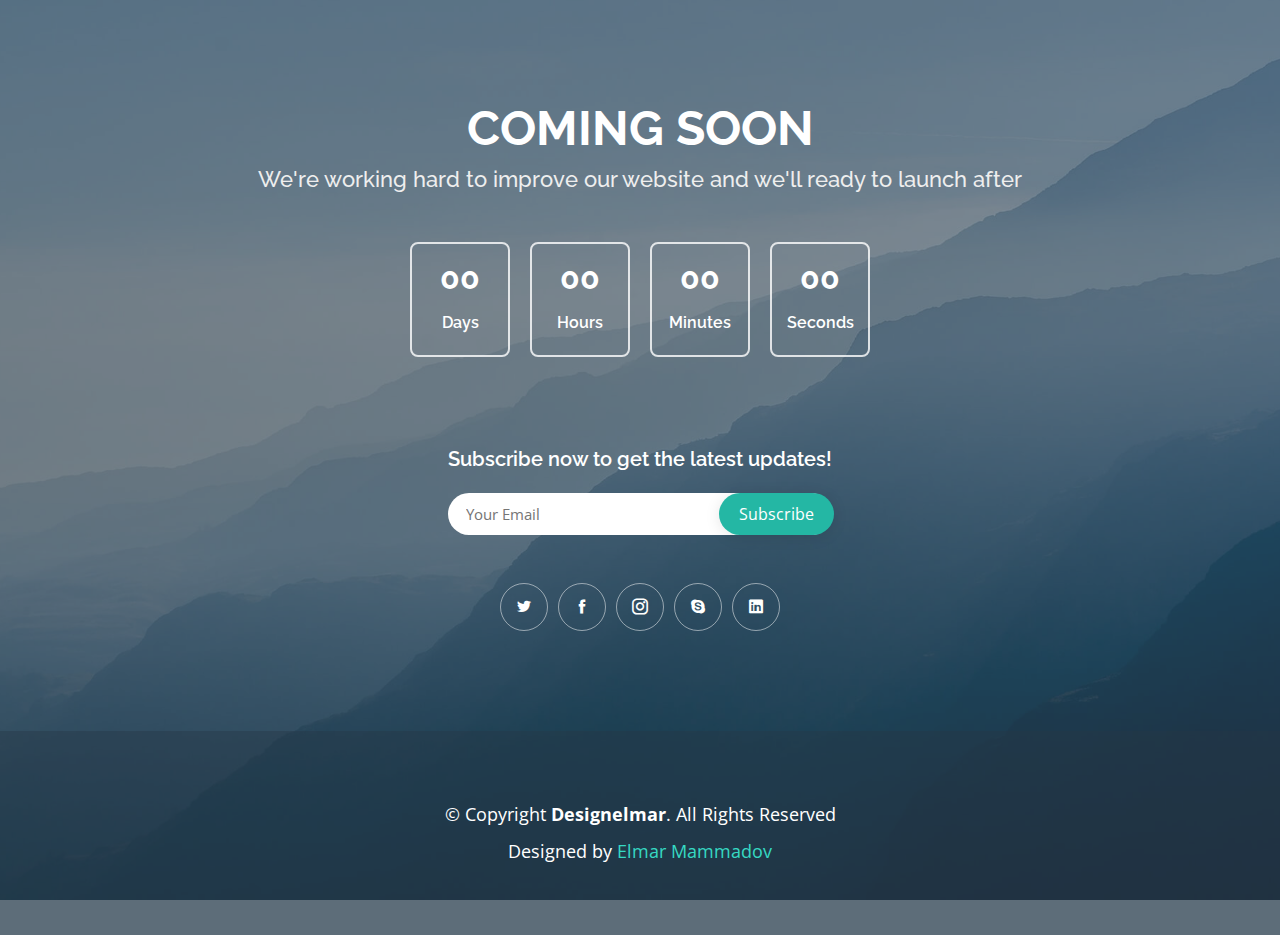
<file: comming soon.html>
<!DOCTYPE html>
<html lang="en">

<head>
  <meta charset="utf-8">
  <meta content="width=device-width, initial-scale=1.0" name="viewport">
  <title>COMING SOON</title>
  <meta content="" name="descriptison">
  <meta content="" name="keywords">

  <!-- Favicons -->
  <link href="" rel="icon">
  <link href="" rel="apple-touch-icon">

  <!-- Google Fonts -->
  <link href="https://fonts.googleapis.com/css?family=Open+Sans:300,300i,400,400i,600,600i,700,700i|Raleway:300,300i,400,400i,600,600i,700,700i" rel="stylesheet">

  <!-- Vendor CSS Files -->
  <link href="vendor/bootstrap/css/bootstrap.min.css" rel="stylesheet">
  <link href="vendor/icofont/icofont.min.css" rel="stylesheet">

  <!-- Template Main CSS File -->
  <link href="css/comming soon.css" rel="stylesheet">
  <link href="css/responsive.css" rel="stylesheet">

  
</head>

<body>

  <!-- ======= Header ======= -->
  <header id="header" class="d-flex align-items-center">
    <div class="container d-flex flex-column align-items-center">

      <h1 class="comingsoon">COMING SOON</h1>
      <h2>We're working hard to improve our website and we'll ready to launch after</h2>
      <div class="countdown d-flex justify-content-center" data-count="2020/12/3">
        <div>
          <h3>%D</h3>
          <h4>Days</h4>
        </div>
        <div>
          <h3>%H</h3>
          <h4>Hours</h4>
        </div>
        <div>
          <h3>%M</h3>
          <h4>Minutes</h4>
        </div>
        <div>
          <h3>%S</h3>
          <h4>Seconds</h4>
        </div>
      </div>

      <div class="subscribe">
        <h4>Subscribe now to get the latest updates!</h4>
        <form action="forms/notify.php" method="post" role="form" class="php-email-form">
          <div class="subscribe-form">
            <input type="email" name="email" placeholder="Your Email"><input type="submit" value="Subscribe">
          </div>
          <div class="mt-2">
            <div class="loading">Loading</div>
            <div class="error-message"></div>
            <div class="sent-message">Your notification request was sent. Thank you!</div>
          </div>
        </form>
      </div>

      <div class="social-links text-center">
        <a href="#" class="twitter"><i class="icofont-twitter"></i></a>
        <a href="#" class="facebook"><i class="icofont-facebook"></i></a>
        <a href="#" class="instagram"><i class="icofont-instagram"></i></a>
        <a href="#" class="google-plus"><i class="icofont-skype"></i></a>
        <a href="#" class="linkedin"><i class="icofont-linkedin"></i></a>
      </div>

    </div>
  </header><!-- End #header -->

  

  <!-- ======= Footer ======= -->
  <footer id="footer">
    <div class="container">
      <div class="copyright">
        &copy; Copyright <strong><span>Designelmar</span></strong>. All Rights Reserved
      </div>
      <div class="credits">
        <!-- All the links in the footer should remain intact. -->
        <!-- You can delete the links only if you purchased the pro version. -->
        <!-- Licensing information: https://bootstrapmade.com/license/ -->
        <!-- Purchase the pro version with working PHP/AJAX contact form: https://bootstrapmade.com/maundy-free-coming-soon-bootstrap-theme/ -->
        Designed by <a href="#">Elmar Mammadov</a>
      </div>
    </div>
  </footer><!-- End #footer -->


  <!-- Vendor JS Files -->
  <script src="vendor/jquery/jquery.min.js"></script>
  <script src="vendor/bootstrap/js/bootstrap.bundle.min.js"></script>
  <script src="vendor/jquery.easing/jquery.easing.min.js"></script>
  <script src="vendor/php-email-form/validate.js"></script>
  <script src="vendor/jquery-countdown/jquery.countdown.min.js"></script>

  <!-- Template Main JS File -->
  <script src="js/main.js"></script>

</body>

</html>
</file>
<file: css/responsive.css>
/*********************RESPONSIVE***************/

@media (max-width: 320px) {}

@media (max-width: 992px) {
    .container-titles {
        position: relative !important;
        top: 8px !important;
    }
    .header-title {
        font-size: 25px !important;
        font-weight: 600 !important;
    }
    .header-title2 {
        font-size: 46px !important;
        color: #FEA500 !important;
        font-weight: 700 !important;
        position: relative !important;
        top: -10px !important;
    }
    .btn3 {
        position: relative !important;
        top: 20px !important;
    }
}

@media (max-width: 768px) {
    .cardabout-img {
        position: relative !important;
        top: 60px !important;
        box-shadow: 5px 5px #FEA500;
    }
    /*HEADER**/
    .slide-title1 {
        position: absolute !important;
        top: 70px !important;
    }
    .slide-title2 {
        position: absolute !important;
        top: 20px !important;
    }
    .slide-title3 {
        position: absolute !important;
        top: 30px !important;
    }
    .banner1, .banner2, .banner3 {
        padding-bottom: 400px !important;
    }
    .carousel-title {
        font-size: 28px !important;
    }
    .carousel-title2 {
        font-size: 23px !important;
    }
    .carousel-title3 {
        font-size: 28px !important;
    }
    .carousel-title4 {
        font-size: 23px !important;
    }
    .carousel-title5 {
        font-size: 28px !important;
    }
    .carousel-title6 {
        font-size: 23px !important;
    }
    .btn1 {
        font-size: 15px !important;
        height: 40px !important;
        width: 110px !important;
        position: relative !important;
        top: 18px !important;
    }
    /*******SECTION 1*******/
    .section1 {
        padding-bottom: 70px !important;
    }
    .abouttitle {
        font-size: 34px;
    }
    .section1 {
        padding-bottom: 80px;
    }
    .cardabout-img {
        top: 40px !important;
    }
    .cardabout {
        position: relative !important;
        top: 15px !important;
    }
    /****Section 2***/
    .section2 {
        background-color: #FEA500;
        padding-bottom: 50px;
    }
    .card1 {
        height: 100px !important;
    }
    .cards-words {
        position: relative !important;
        top: 20px !important;
    }
    .text1 {
        position: relative !important;
        top: 30px !important;
    }
    .card1 {
        height: 370px !important;
        cursor: pointer !important;
        transition: 0.1s !important;
        position: relative !important;
        top: 10px !important;
    }
    .btn3 {
        height: 60px !important;
        width: 170px !important;
    }
    /***Section3****/
    .services-title {
        font-size: 34px;
    }
    .btn3 {
        height: 45px !important;
        width: 100px !important;
        font-size: 13px !important;
        position: relative !important;
        top: 3px !important;
    }
    /***Section4*****/
    .gallery-title {
        position: relative;
        top: 65px;
        font-size: 34px;
    }
    .section4 {
        padding-bottom: 170px;
    }
    /****Section 5***/
    .section5 {
        padding-bottom: 80px;
    }
    .title3 {
        font-size: 27px;
    }
    .title4 {
        font-size: 50px !important;
        position: relative !important;
        top: -16px !important;
    }
    /******Section 6 ******/
    .cardsprice1 {
        position: relative !important;
        top: 120px !important;
    }
    .cardsprice2 {
        position: relative !important;
        top: 140px !important;
    }
    .cardsprice3 {
        position: relative !important;
        top: 160px !important;
    }
    .cardsprice4 {
        position: relative !important;
        top: 180px !important;
    }
    .cardsprice1:hover, .cardsprice2:hover, .cardsprice3:hover, .cardsprice4:hover {
        transform: translateY(-0px) !important;
        transition-timing-function: step-start !important;
        transition: 1s !important;
        border-color: #FEA500 !important;
    }
    .section6 {
        background-color: #222222;
        padding-bottom: 220px;
    }
    .price-text2 {
        font-size: 30px !important;
    }
    .price-title {
        font-size: 22px !important;
    }
    .price-text {
        font-size: 13px !important;
    }
    /*******Section 7*******/
    .section7 {
        padding-bottom: 120px;
    }
    .contactus-title {
        font-size: 34px !important;
    }
    .contactus-text {
        font-size: 14px !important;
    }
    .container-contact {
        position: relative !important;
        top: 100px;
    }
    .contactus {
        position: relative !important;
        top: 60px !important;
    }
    .fa-envelope-open {
        width: 10px !important;
        position: relative;
        right: 10px;
        top: -10px;
    }
    .form-container .form-icon {
        font-size: 30px;
        height: 60px;
        width: 60px;
        position: absolute;
        top: 10px;
        right: 20px;
        z-index: 1;
    }
    .form-horizontal .btn {
        font-size: 10px;
        width: 123px;
        height: auto;
    }
    .form-container .form-horizontal {
        background: linear-gradient(#FEA500 25px, #FEA500 25px);
        padding: 40px 20px 20px;
        box-shadow: 0 0 20px -5px rgba(0, 0, 0, 0.3);
        position: relative;
        left: 20px;
    }
    /*********ABOUT***********/
    .about-title {
        font-size: 30px !important;
        position: relative !important;
        top: 10px !important;
    }
    .link {
        font-size: 13px !important;
    }
    .about-title2 {
        font-size: 25px !important;
        font-family: 'Poppins', sans-serif !important;
        font-weight: 700;
    }
    .about-text {
        font-size: 14px !important;
    }
    .card-title {
        font-size: 25px !important;
    }
    .card-text {
        font-size: 14px !important;
    }
    .team-title {
        font-size: 30px !important;
    }
    .meetteam-container {
        position: relative !important;
        top: 140px !important;
    }
    .section-about {
        padding-bottom: 200px;
    }
    /***********CLEANING****************/
    .cleaning-titles2 {
        font-size: 30px !important;
        position: relative !important;
        top: -40px !important;
    }
    .title_h1 {
        font-size: 28px !important;
    }
    .carwash {
        position: relative !important;
        top: 20px !important;
    }
    .cleaning {
        padding-bottom: 75px;
    }
    .cleaningtext {
        position: relative !important;
        top: 100px !important;
        font-size: 15px !important;
    }
    .services-titles {
        font-size: 13px !important;
    }
    .title_h4 {
        position: relative !important;
        top: 80px !important;
        font-size: 24px !important;
    }
    
    .card-text1 {
        color: grey !important;
        font-size: 16px !important;
        position: relative !important;
        top: -10px !important;
    }

    hr {
        position: relative;
        top: -10px;
    }
    .hr1 {
        position: relative;
        top: 5px;
    }
   
    .cardheader {
        position: relative !important;
        top: 10px !important;
    }
    .cleaning-titles2 {
        position: relative !important;
        top: 26px !important;
        font-size: 23px !important;
    }
    .diagnostic-title1 {
        font-size: 20px !important;
    }
    .diagnostic-img {
        position: relative !important;
        top: 30px !important;
    }
    .diagnostic {
        background-color: #222222;
        padding-bottom: 40px;
    }
    .cleanning-title1 {
        font-size: 18px !important;
        line-height: 30px !important;
    }
    .diagnostic-conteiner {
        position: relative !important;
        top: 60px !important;
    }
    .diagnostic-title3 {
        position: relative !important;
        top: 80px !important;
        font-family: 'Poppins', sans-serif !important;
        font-size: 18px !important;
    }
    .diagnostic-text {
        position: relative !important;
        top: 90px !important;
        font-family: 'Poppins', sans-serif !important;
        font-size: 15px !important;
    }
    .card-diagnos-title {
        font-size: 20px !important;
    }
    .diagnostic-card {
        position: relative !important;
        top: 110px !important;
    }
    /****** OIL CHANGE*********/
    .oilservices-title1 {
        font-size: 25px !important;
        line-height: 40px !important;
        text-align: center;
        position: relative !important;
        top: 0px !important;
    }
    .oilservices-titles {
        font-size: 15px !important;
        text-align: center;
    }
    .oilservices-text {
        font-size: 13px !important;
    }
    .oilservices-conteiner2 {
        position: relative !important;
        top: 10px !important;
    }
    .oilservices {
        position: relative !important;
        top: 10px !important;
    }
    .left-img {
        position: relative;
        top: 30px;
    }
    .oil {
        padding-bottom: 110px;
    }
    .logofooter {
        position: relative !important;
        top: -20px !important;
    }
    .footertext {
        position: relative !important;
        top: -13px !important;
    }
    .listiconsfooter {
        position: relative !important;
        top: -10px !important;
    }
    /*******PAINTING********/
    .painting-section {
        background-color: #222222;
        padding-bottom: 80px;
    }
    .paintservices-title {
        font-size: 24px !important;
        line-height: 40px !important;
        font-family: 'Poppins', sans-serif !important;
    }
    .painting-list {
        position: relative !important;
        top: -10px !important;
    }
    .paintservices-text {
        font-size: 15px !important;
    }
    .paintservicestitle {
        font-size: 33px !important;
        position: relative !important;
        top: -10px !important;
    }
    /*******COMINGSOON*********/
    .comingsoon {
        font-size: 30px !important;
    }
    /****footer*******/
    .logofooter {
        position: relative !important;
        top: -15px !important;
    }
    .textfooter {
        position: relative !important;
        top: -15px !important;
    }
}
</file>
<file: css/comming soon.css>
/**
* Template Name: Maundy - v2.1.0
* Template URL: https://bootstrapmade.com/maundy-free-coming-soon-bootstrap-theme/
* Author: BootstrapMade.com
* License: https://bootstrapmade.com/license/
*/

/*--------------------------------------------------------------
# General
--------------------------------------------------------------*/
body {
  font-family: "Open Sans", sans-serif;
  color: #fff;
  background: url("../img/bg.jpg") top center no-repeat;
  background-size: cover;
  position: relative;

}

body::before {
  content: "";
  position: absolute;
  left: 0;
  right: 0;
  top: 0;
  bottom: 0;
  background: rgba(49, 71, 89, 0.6);
}

@media (min-width: 1024px) {
  body {
    background-attachment: fixed;
  }
}


@media (max-width: 320px) {
   
  .comingsoon
  {
      font-size: 15px;
  }
  
}


a {
  color: #24b7a4;
}

a:hover {
  color: #36d8c3;
  text-decoration: none;
}

h1, h2, h3, h4, h5, h6 {
  font-family: "Raleway", sans-serif;
}

#main {
  position: relative;
}


/*--------------------------------------------------------------
# Header
--------------------------------------------------------------*/
#header {
  position: relative;
  width: 100%;
  padding: 100px 0;
  /* countdown */
}

#header h1 {
  margin: 0 0 10px 0;
  font-size: 48px;
  font-weight: 700;
  line-height: 56px;
  color: #fff;
}

#header h2 {
  color: #eee;
  margin-bottom: 40px;
  font-size: 22px;
}

#header .countdown {
  margin-bottom: 80px;
}

#header .countdown div {
  text-align: center;
  border: 2px solid rgba(255, 255, 255, 0.8);
  border-radius: 8px;
  margin: 10px 10px;
  width: 100px;
  padding: 15px 0;
}

#header .countdown div h3 {
  font-weight: 700;
  font-size: 32px;
  margin-bottom: 15px;
}

#header .countdown div h4 {
  font-size: 16px;
  font-weight: 600;
}

@media (max-width: 575px) {
  #header .countdown div {
    width: 70px;
    padding: 10px 0;
    margin: 10px 8px;
  }
  #header .countdown div h3 {
    font-size: 28px;
    margin-bottom: 10px;
  }
  #header .countdown div h4 {
    font-size: 14px;
    font-weight: 500;
  }
}

#header .subscribe {
  font-size: 15px;
  text-align: center;
}

#header .subscribe h4 {
  font-size: 20px;
  font-weight: 600;
  color: #fff;
  position: relative;
  padding-bottom: 12px;
}

#header .subscribe .subscribe-form {
  min-width: 300px;
  margin-top: 10px;
  background: #fff;
  padding: 6px 10px;
  position: relative;
  border-radius: 50px;
  text-align: left;
}

#header .subscribe .subscribe-form input[type="email"] {
  border: 0;
  padding: 4px 8px;
  width: calc(100% - 100px);

}

.subscribe-form:focus
{
  outline: none !important;
}


input[type="email"]:focus
{
  outline: none !important;
}

#header .subscribe .subscribe-form input[type="submit"] {
  position: absolute;
  top: 0;
  right: -2px;
  bottom: 0;
  border: 0;
  background: none;
  font-size: 16px;
  padding: 0 20px;
  background: #24b7a4;
  color: #fff;
  transition: 0.3s;
  border-radius: 50px;
  box-shadow: 0px 2px 15px rgba(0, 0, 0, 0.1);
}

#header .subscribe .subscribe-form input[type="submit"]:hover {
  background: #22ae9c;
}

#header .subscribe .error-message {
  display: none;
  color: #ed3c0d;
  text-align: center;
  padding: 15px;
  font-weight: 600;
}

#header .subscribe .sent-message {
  display: none;
  color: #18d26e;
  text-align: center;
  padding: 15px;
  font-weight: 600;
}

#header .subscribe .loading {
  display: none;
  text-align: center;
  padding: 15px;
}

#header .subscribe .loading:before {
  content: "";
  display: inline-block;
  border-radius: 50%;
  width: 24px;
  height: 24px;
  margin: 0 10px -6px 0;
  border: 3px solid #18d26e;
  border-top-color: #eee;
  -webkit-animation: animate-loading-notify 1s linear infinite;
  animation: animate-loading-notify 1s linear infinite;
}

@-webkit-keyframes animate-loading-notify {
  0% {
    transform: rotate(0deg);
  }
  100% {
    transform: rotate(360deg);
  }
}

@keyframes animate-loading-notify {
  0% {
    transform: rotate(0deg);
  }
  100% {
    transform: rotate(360deg);
  }
}

#header .social-links {
  margin-top: 40px;
}

#header .social-links a {
  font-size: 16px;
  display: inline-block;
  color: #fff;
  line-height: 1;
  padding-top: 14px;
  margin: 0 3px;
  border-radius: 50%;
  text-align: center;
  width: 48px;
  height: 48px;
  transition: 0.3s;
  border: 1px solid rgba(255, 255, 255, 0.5);
}

#header .social-links a:hover {
  background: #24b7a4;
  border-color: #24b7a4;
}

/*--------------------------------------------------------------
# Sections General
--------------------------------------------------------------*/
section {
  padding: 60px 0;
}

.section-bg {
  background-color: #d8f7f3;
}

.section-title {
  text-align: center;
  padding-bottom: 30px;
}

.section-title h2 {
  font-size: 32px;
  font-weight: bold;
  text-transform: uppercase;
  margin-bottom: 20px;
  padding-bottom: 20px;
  position: relative;
}

.section-title h2::after {
  content: '';
  position: absolute;
  display: block;
  width: 50px;
  height: 2px;
  background: #24b7a4;
  bottom: 0;
  left: calc(50% - 25px);
}

.section-title p {
  margin-bottom: 0;
}



/*--------------------------------------------------------------
# Footer
--------------------------------------------------------------*/
#footer {
  background: rgba(38, 55, 69, 0.4);
  padding: 70px 0;
  color: #fff;
  font-size: 18px;
  position: relative;

}

#footer .copyright {
  text-align: center;
}

#footer .credits {
  padding-top: 10px;
  text-align: center;
  font-size: 18px;
  color: #fff;
}

#footer .credits a {
  color: #36d8c3;
}
</file>
